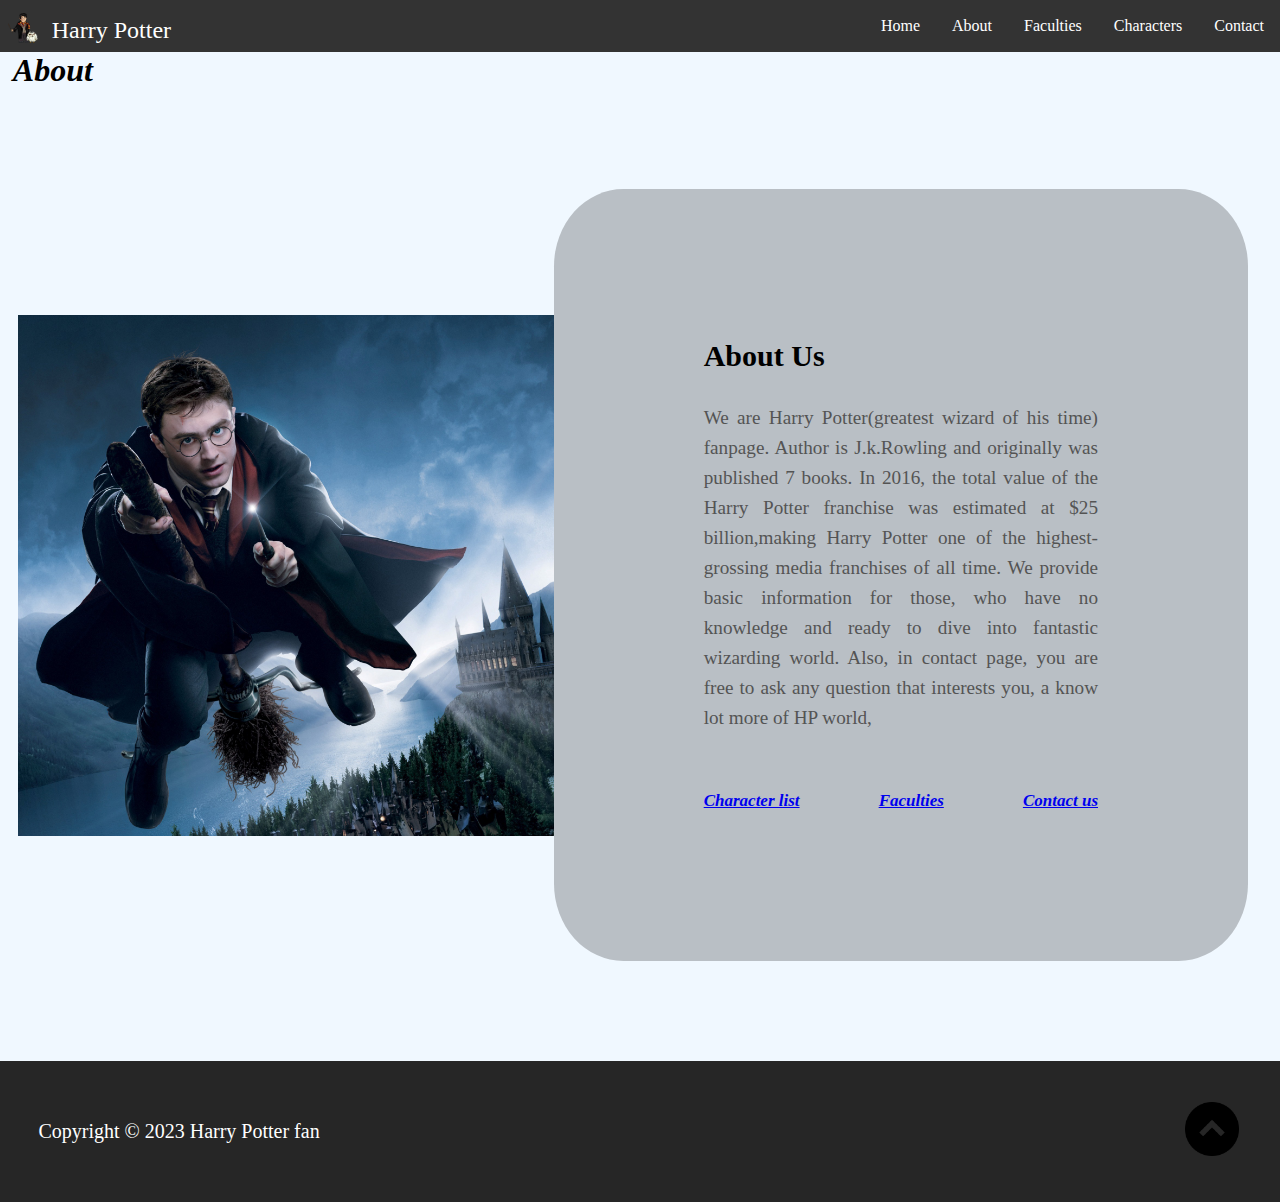
<file: about.html>
<!DOCTYPE html>
<html lang="en">
<head>
    <meta charset="UTF-8">
    <meta name="viewport" content="width=device-width, initial-scale=1.0">
    <title>About us and Harry Potter</title>
    <link rel="stylesheet" href="css/navbar.css">
    <link rel="stylesheet" href="css/style.css">
    <link rel="stylesheet" href="css/about.css">
</head>
<body>
  <header>
    <nav class="navbar">
        <a href="index.html" class="no-decoration" accesskey="h" title="logo and branding of a website"><div class="brand-title"><img src="img/Harry-Potter-PNG-Free-Download.png" alt="Harry potter logo"> Harry Potter</div></a>
        <a href="#" class="toggle-button" title="button that will further serve as hamburger menu">
          <span class="bar"></span>
          <span class="bar"></span>
          <span class="bar"></span>
        </a>
        <div class="navbar-links">
          <ul>
            <li><a href="index.html" title="Homepage link" accesskey="h">Home</a></li>
            <li><a href="about.html" title="Link to about us" accesskey="a">About</a></li>
            <li><a href="faculties.html" title="Link to the faculties page" accesskey="f">Faculties</a></li>
            <li><a href="characters.html" title="Link to characters page" accesskey="r">Characters</a></li>
            <li><a href="contacts.php" title="Link to contacts page" accesskey="c">Contact</a></li>
          </ul>
          </div>
          </nav>
</header>
  

<h1 class="headerH1">About</h1>

  <div class="about-section">
    <div class="inner-container">
        <h1>About Us</h1>
        <p class="text-parag">
We are Harry Potter(greatest wizard of his time) fanpage. Author is J.k.Rowling and originally was published 7 books. 
In 2016, the total value of the Harry Potter franchise was estimated at $25 billion,making Harry Potter one of the highest-grossing media franchises of all time.
We provide basic information for those, who have no knowledge and ready to dive into fantastic wizarding world. Also, in contact page, you are free to ask any question that interests you, a know lot more of HP world,
       </p>
       <a class="hidden" href="#content">
        Go to Links
        </a>
        <div class="skills">
            <a href="characters.html" accesskey="r" title="Link to the characters' list">Character list</a>
            <a href="faculties.html" accesskey="f" title="Link to the Faculties page">Faculties</a>
            <a href="contacts.php" accesskey="c" title="Link to contacts page">Contact us</a>
        </div>
    </div>
</div>



  <footer>
    <div class="container">
      <p class="lead">Copyright &copy; 2023 Harry Potter fan</p>

      <a href="#" onclick="scrollToTop()" class="scroll-up" title="Link to the top of page" accesskey="u">
        <img  src="img/scroll_to_top.png" alt="scrollToTop">
        </a>
    </div>
  </footer>


 
  <script src="js/script.js"></script>
 
</body>
</html>
</file>
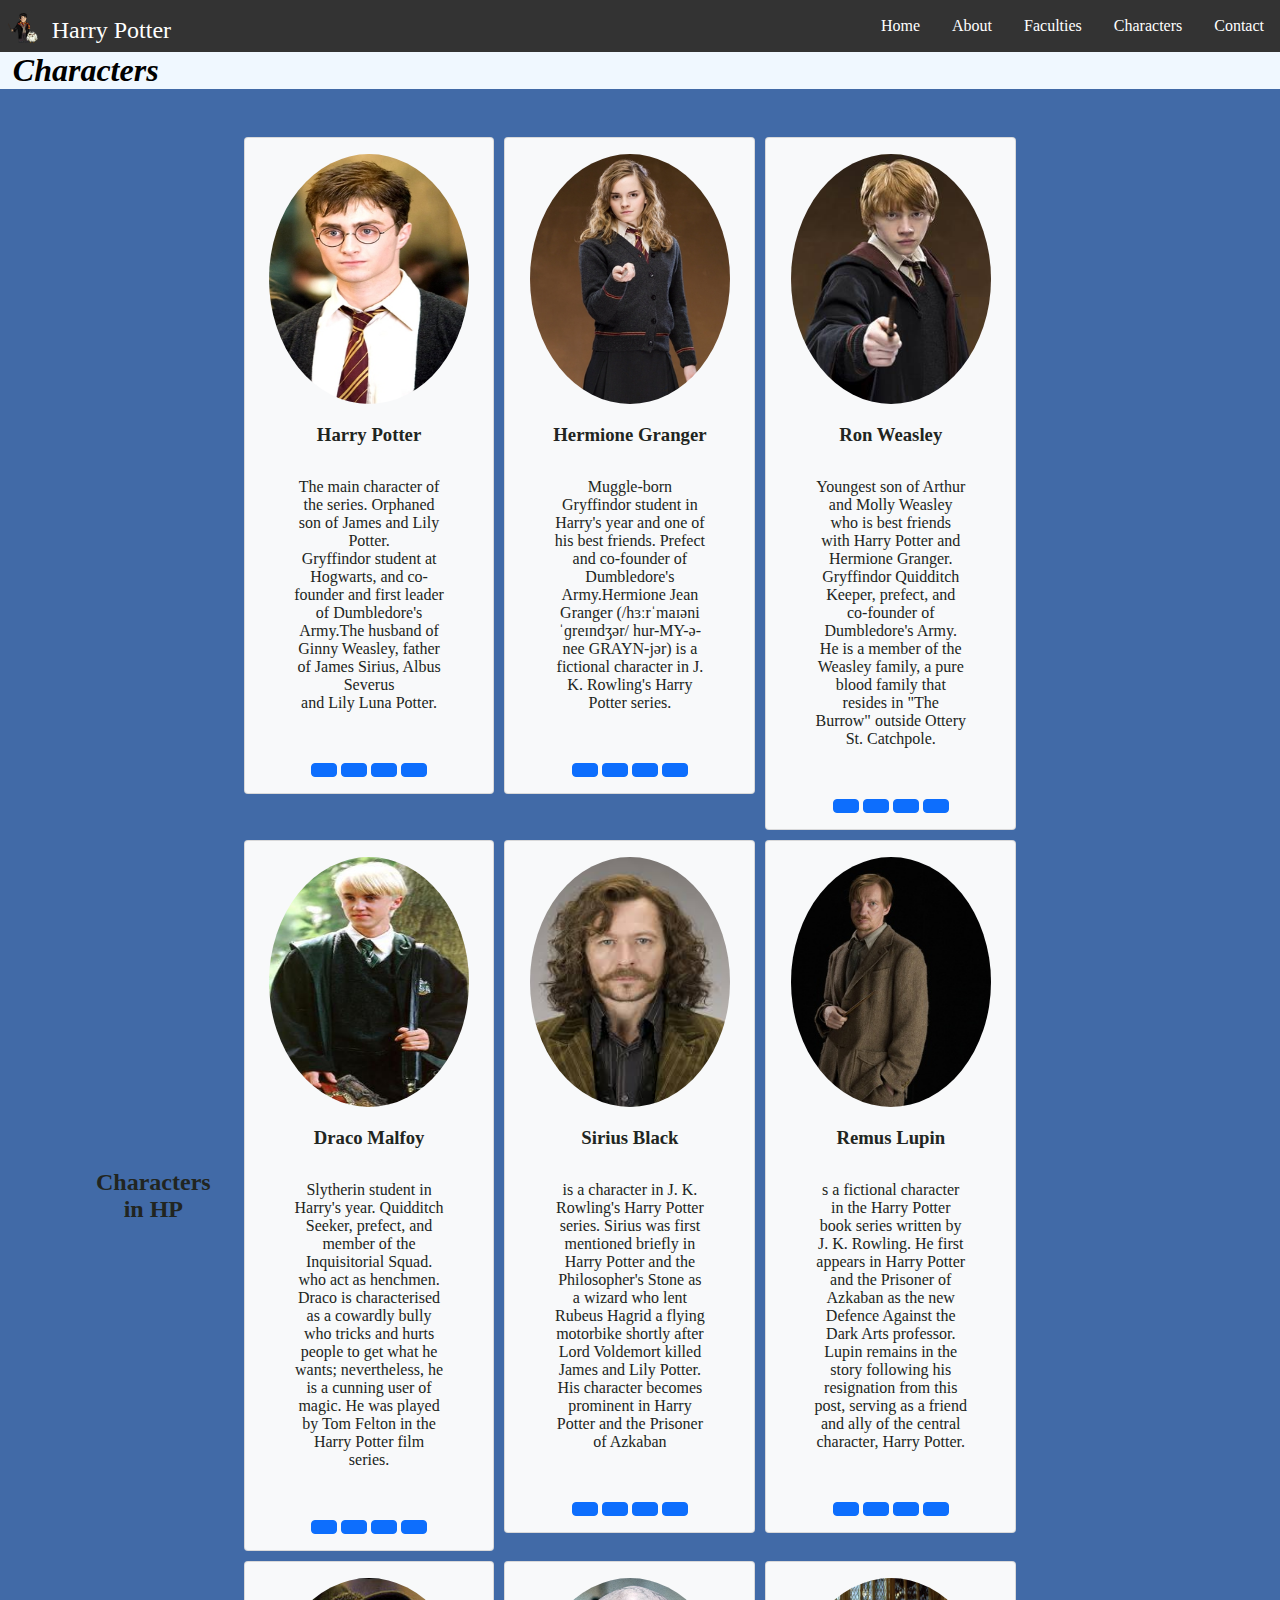
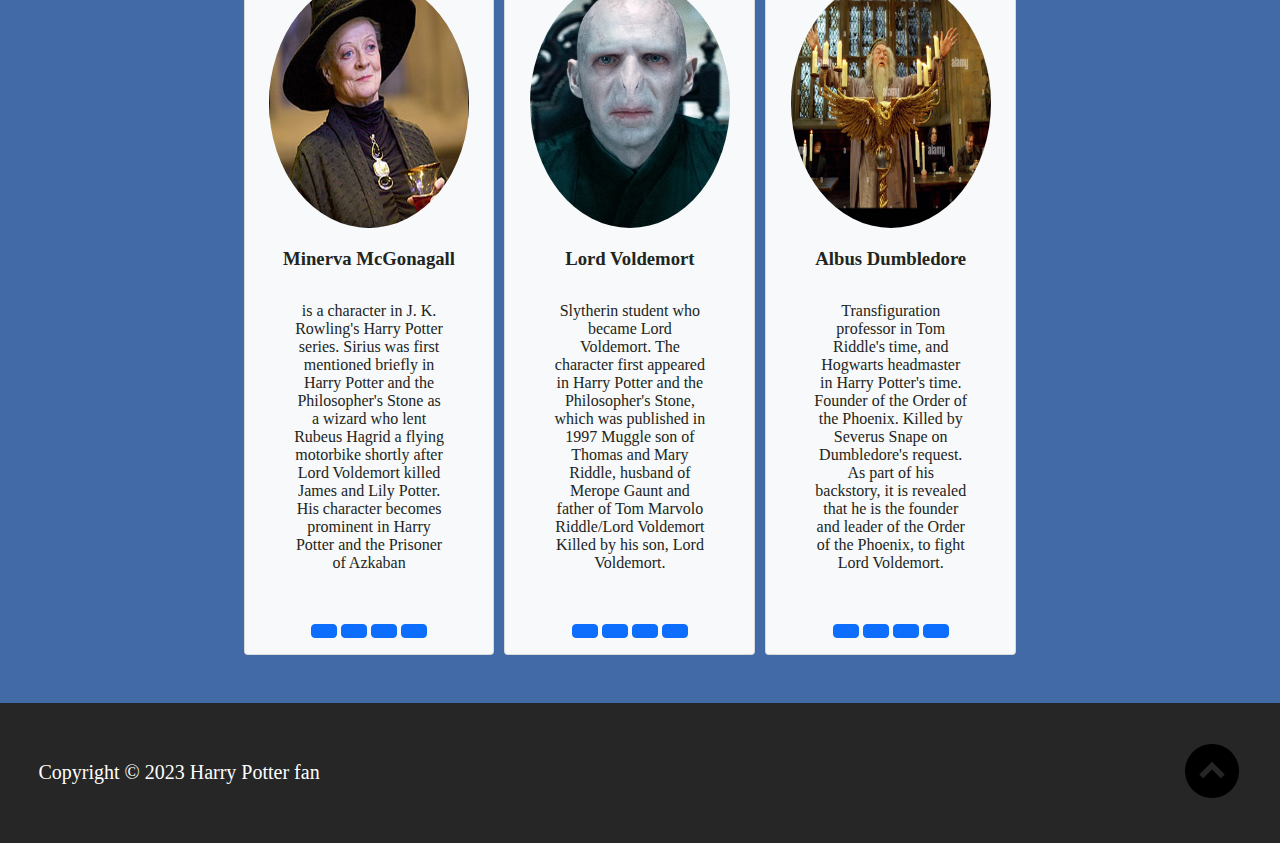
<file: characters.html>
<!DOCTYPE html>
<html lang="en">
<head>
    <meta charset="UTF-8">
    <meta name="viewport" content="width=device-width, initial-scale=1.0">
    <title>Characters in Harry Potter</title>
    <link rel="stylesheet" href="css/navbar.css">
    <link rel="stylesheet" href="css/style.css">
</head>
<body>
  <header>
    <nav class="navbar">
        <a href="index.html" class="no-decoration" accesskey="h" title="logo and branding of a website"><div class="brand-title"><img src="img/Harry-Potter-PNG-Free-Download.png" alt="Harry potter logo"> Harry Potter</div></a>
        <a href="#" class="toggle-button" title="button that will further serve as hamburger menu">
          <span class="bar"></span>
          <span class="bar"></span>
          <span class="bar"></span>
        </a>
        <div class="navbar-links">
          <ul>
            <li><a href="index.html" title="Homepage link" accesskey="h">Home</a></li>
            <li><a href="about.html" title="Link to about us" accesskey="a">About</a></li>
            <li><a href="faculties.html" title="Link to the faculties page" accesskey="f">Faculties</a></li>
            <li><a href="characters.html" title="Link to characters page" accesskey="r">Characters</a></li>
            <li><a href="contacts.php" title="Link to contacts page" accesskey="c">Contact</a></li>
          </ul>
          </div>
          </nav>
</header>

<h1 class="headerH1">Characters</h1>
 
  <section id="characters" class="padding-3">
    <div class="container">
      <h2 class="text-centered">Characters in HP</h2>
      <div class="row g-4">
        <div class="col-sm-12 col-md-6 col-lg-3">
          <div class="card cardChar">
            <div class="card-body">
              <img src="img/Harry_Potter_character.jpeg"
                alt="Harry Potter">
              <h3>Harry Potter</h3>
              <p>
                The main character of the series. Orphaned son of James and Lily Potter.<br>
                Gryffindor student at Hogwarts, and co-founder and first leader of Dumbledore's Army.The husband of Ginny Weasley, father of James Sirius, Albus Severus <br>and Lily Luna Potter.
              </p>
              <a href="#" ><i class="bi bi-twitter text-dark mx-1"></i></a>
              <a href="#"><i class="bi bi-facebook text-dark mx-1"></i></a>
              <a href="#"><i class="bi bi-linkedin text-dark mx-1"></i></a>
              <a href="#"><i class="bi bi-instagram text-dark mx-1"></i></a>
            </div>
          </div>
        </div>

        <div class="col-md-6 col-lg-3">
          <div class="card cardChar">
            <div class="card-body">
              <img
                src="img/Hermione_Granger.jpeg"
                alt="Hermione Granger character">
              <h3>Hermione Granger</h3>
              <p>
                Muggle-born Gryffindor student in Harry's year and one of his best friends. Prefect and co-founder of Dumbledore's Army.Hermione Jean Granger (/hɜːrˈmaɪəni ˈɡreɪndʒər/ hur-MY-ə-nee GRAYN-jər) is a fictional character in J. K. Rowling's Harry Potter series. 
              </p>
              <a href="#" title="blank links that is part of design"><i class="bi bi-twitter text-dark mx-1"></i></a>
              <a href="#" title="blank links that is part of design"><i class="bi bi-facebook text-dark mx-1"></i></a>
              <a href="#" title="blank links that is part of design"><i class="bi bi-linkedin text-dark mx-1"></i></a>
              <a href="#" title="blank links that is part of design"><i class="bi bi-instagram text-dark mx-1"></i></a>
            </div>
          </div>
        </div>

        <div class="col-md-6 col-lg-3">
          <div class="card cardChar">
            <div class="card-body">
              <img
                src="img/Ron_Weasley.jpeg"
                alt="Ronald Weasley character">
              <h3>Ron Weasley</h3>
              <p>
                Youngest son of Arthur and Molly Weasley who is best friends with Harry Potter and Hermione Granger. Gryffindor Quidditch Keeper, prefect, and co-founder of Dumbledore's Army.
                He is a member of the Weasley family, a pure blood family that resides in "The Burrow" outside Ottery St. Catchpole.
              </p>
              <a href="#" title="blank links that is part of design"><i class="bi bi-twitter text-dark mx-1"></i></a>
              <a href="#" title="blank links that is part of design"><i class="bi bi-facebook text-dark mx-1"></i></a>
              <a href="#" title="blank links that is part of design"><i class="bi bi-linkedin text-dark mx-1"></i></a>
              <a href="#" title="blank links that is part of design"><i class="bi bi-instagram text-dark mx-1"></i></a>
            </div>
          </div>
        </div>

        <div class="col-md-6 col-lg-3">
          <div class="card cardChar">
            <div class="card-body">
              <img src="img/Draco_Mal.jpeg"
                alt="Draco Malfoy character">
              <h3>Draco Malfoy</h3>
              <p>
                Slytherin student in Harry's year. Quidditch Seeker, prefect, and member of the Inquisitorial Squad.
                who act as henchmen. Draco is characterised as a cowardly bully who tricks and hurts people to get what he wants; nevertheless, he is a cunning user of magic. He was played by Tom Felton in the Harry Potter film series.
              </p>
              <a href="#" title="blank links that is part of design"><i class="bi bi-twitter text-dark mx-1"></i></a>
              <a href="#" title="blank links that is part of design"><i class="bi bi-facebook text-dark mx-1"></i></a>
              <a href="#" title="blank links that is part of design"><i class="bi bi-linkedin text-dark mx-1"></i></a>
              <a href="#" title="blank links that is part of design"><i class="bi bi-instagram text-dark mx-1"></i></a>
            </div>
          </div>
        </div>

        <div class="col-md-6 col-lg-3">
          <div class="card cardChar">
            <div class="card-body">
              <img
                src="img/Sirius_Black.jpeg"
                alt="Sirius Black character">
              <h3 >Sirius Black</h3>
              <p>
                is a character in J. K. Rowling's Harry Potter series. Sirius was first mentioned briefly in Harry Potter and the Philosopher's Stone as a wizard who lent Rubeus Hagrid a flying motorbike shortly after Lord Voldemort killed James and Lily Potter.
                His character becomes prominent in Harry Potter and the Prisoner of Azkaban
              </p>
              <a href="#" title="blank links that is part of design"><i class="bi bi-twitter text-dark mx-1"></i></a>
              <a href="#" title="blank links that is part of design"><i class="bi bi-facebook text-dark mx-1"></i></a>
              <a href="#" title="blank links that is part of design"><i class="bi bi-linkedin text-dark mx-1"></i></a>
              <a href="#" title="blank links that is part of design"><i class="bi bi-instagram text-dark mx-1"></i></a>
            </div>
          </div>
        </div>
        <div class="col-md-6 col-lg-3">
          <div class="card cardChar">
            <div class="card-body">
              <img src="img/Remus_Lupin.jpeg"
                alt="Remus Lupin character">
              <h3>Remus Lupin</h3>
              <p>
                s a fictional character in the Harry Potter book series written by J. K. Rowling. He first appears in Harry Potter and the Prisoner of Azkaban as the new Defence Against the Dark Arts professor. Lupin remains in the story following his resignation from this post, serving as a friend and ally of the central character, Harry Potter. 
              </p>
              <a href="#" title="blank links that is part of design"><i class="bi bi-twitter text-dark mx-1"></i></a>
              <a href="#" title="blank links that is part of design"><i class="bi bi-facebook text-dark mx-1"></i></a>
              <a href="#" title="blank links that is part of design"><i class="bi bi-linkedin text-dark mx-1"></i></a>
              <a href="#" title="blank links that is part of design"><i class="bi bi-instagram text-dark mx-1"></i></a>
            </div>
          </div>
        </div>

        <a class="hidden" href="#content">
          Go to character 7 professor
          </a>
        <div class="col-md-6 col-lg-3">
          <div class="card cardChar">
            <div class="card-body">
              <img
                src="img/McGonagall_(screenshot).jpeg"
                alt="Minerva McGonagall character">
              <h3>Minerva McGonagall</h3>
              <p>
                is a character in J. K. Rowling's Harry Potter series. Sirius was first mentioned briefly in Harry Potter and the Philosopher's Stone as a wizard who lent Rubeus Hagrid a flying motorbike shortly after Lord Voldemort killed James and Lily Potter.
                His character becomes prominent in Harry Potter and the Prisoner of Azkaban
              </p>
              <a href="#" title="blank links that is part of design"><i class="bi bi-twitter text-dark mx-1"></i></a>
              <a href="#" title="blank links that is part of design"><i class="bi bi-facebook text-dark mx-1"></i></a>
              <a href="#" title="blank links that is part of design"><i class="bi bi-linkedin text-dark mx-1"></i></a>
              <a href="#" title="blank links that is part of design"><i class="bi bi-instagram text-dark mx-1"></i></a>
            </div>
          </div>
        </div>
        <div class="col-md-6 col-lg-3">
          <div class="card cardChar">
            <div class="card-body">
              <img src="img/lord_voldemort.webp" alt="Lord Voldemort character">
              <h3>Lord Voldemort</h3>
              <p>
                Slytherin student who became Lord Voldemort.
                The character first appeared in Harry Potter and the Philosopher's Stone, which was published in 1997
                Muggle son of Thomas and Mary Riddle, husband of Merope Gaunt and father of Tom Marvolo Riddle/Lord Voldemort Killed by his son, Lord Voldemort.
              </p>
              <a href="#" title="blank links that is part of design"><i class="bi bi-twitter text-dark mx-1"></i></a>
              <a href="#" title="blank links that is part of design"><i class="bi bi-facebook text-dark mx-1"></i></a>
              <a href="#" title="blank links that is part of design"><i class="bi bi-linkedin text-dark mx-1"></i></a>
              <a href="#" title="blank links that is part of design"><i class="bi bi-instagram text-dark mx-1"></i></a>
            </div>
          </div>
        </div>

        <div class="col-md-6 col-lg-3">
          <div class="card cardChar">
            <div class="card-body">
              <img src="img/Dumbledore.jpeg" alt="Albus Dumbledore character">
              <h3 >Albus Dumbledore</h3>
              <p>
                Transfiguration professor in Tom Riddle's time, and Hogwarts headmaster in Harry Potter's time. Founder of the Order of the Phoenix. Killed by Severus Snape on Dumbledore's request.
                As part of his backstory, it is revealed that he is the founder and leader of the Order of the Phoenix,  to fight Lord Voldemort.
              </p>
              <a href="#" title="blank links that is part of design"><i class="bi bi-twitter text-dark mx-1"></i></a>
              <a href="#" title="blank links that is part of design"><i class="bi bi-facebook text-dark mx-1"></i></a>
              <a href="#" title="blank links that is part of design"><i class="bi bi-linkedin text-dark mx-1"></i></a>
              <a href="#" title="blank links that is part of design"><i class="bi bi-instagram text-dark mx-1"></i></a>
            </div>
          </div>
        </div>
        

        

      </div>
    </div>
  </section>



  <footer>
    <div class="container">
      <p class="lead">Copyright &copy; 2023 Harry Potter fan</p>

      <a href="#" onclick="scrollToTop()" class="scroll-up" accesskey="u" title="Link to the top of the page">
        <img  src="img/scroll_to_top.png" alt="scrollToTop">
        </a>
    </div>
  </footer>


 <script src="js/script.js"></script>
</body>
</html>
</file>
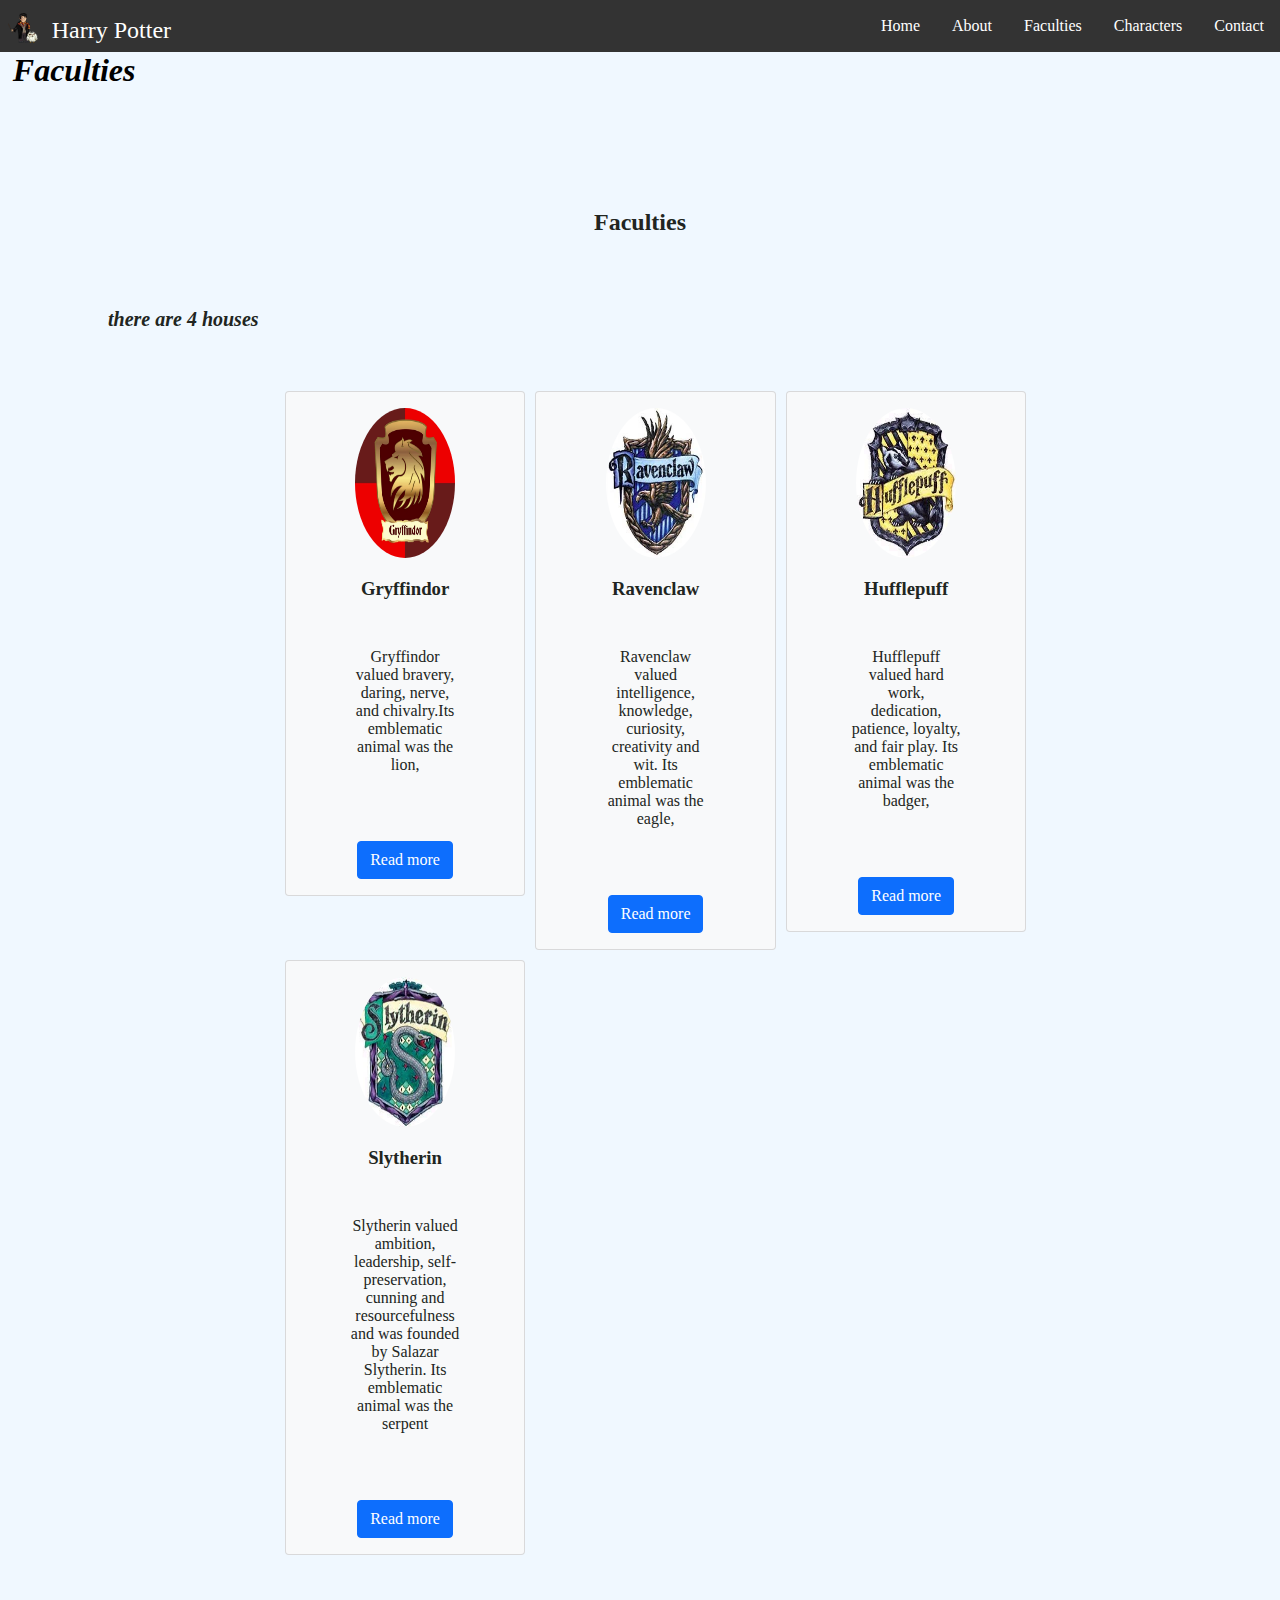
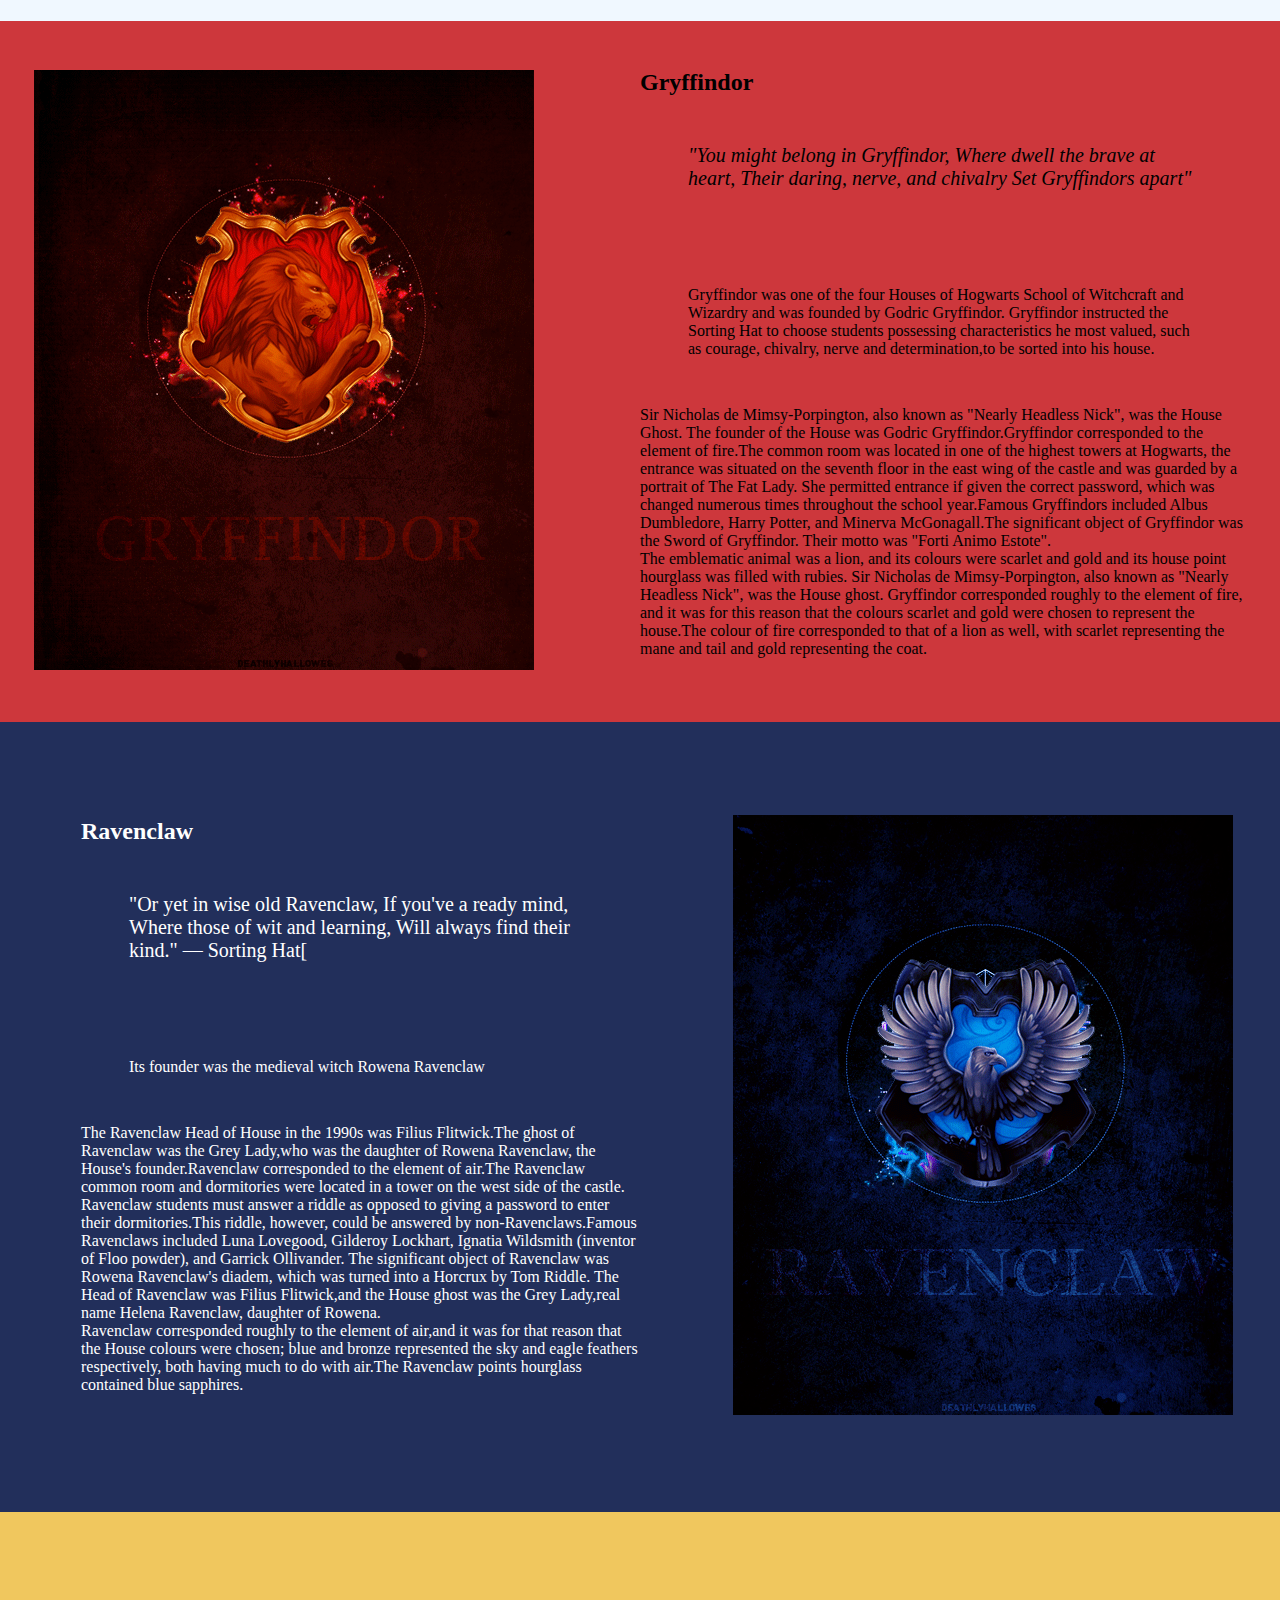
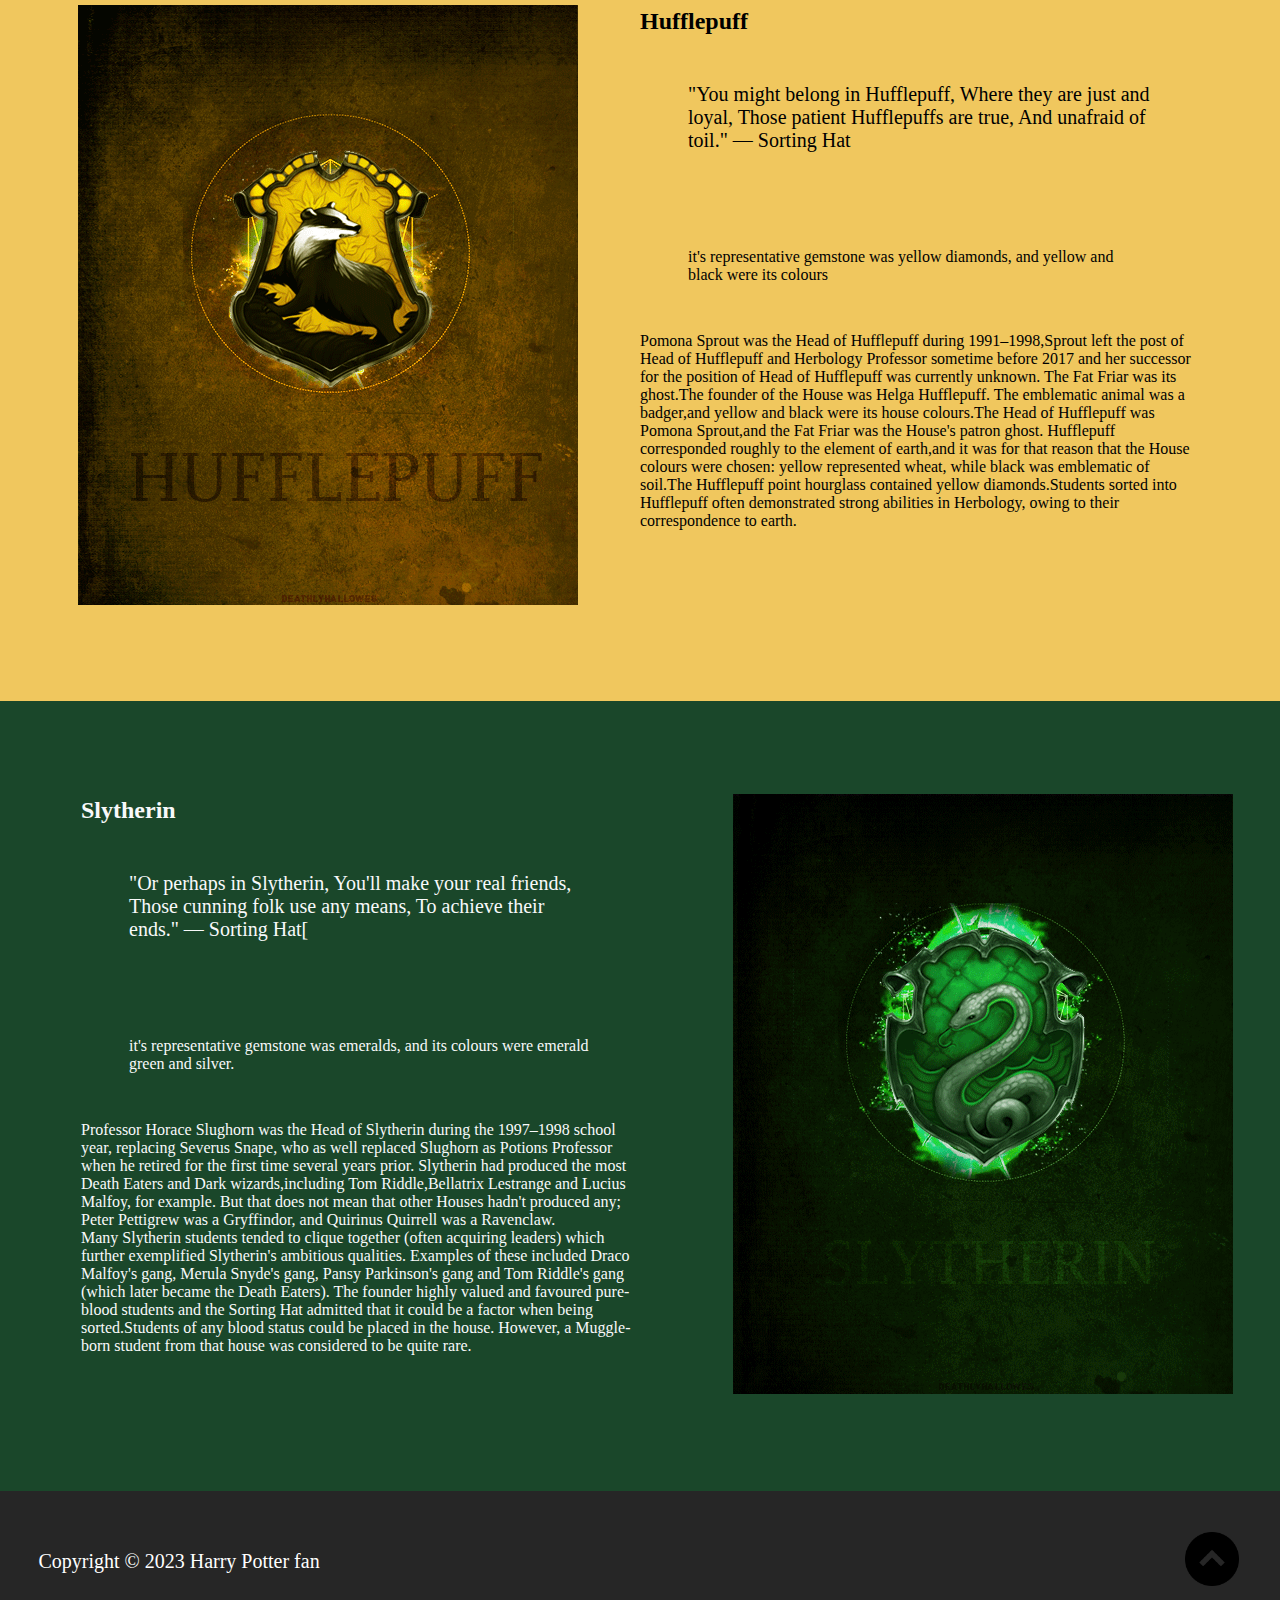
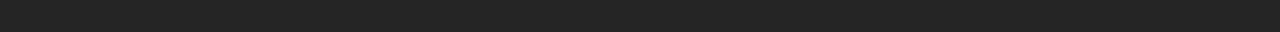
<file: faculties.html>
<!DOCTYPE html>
<html lang="en">
<head>
    <meta charset="UTF-8">
    <meta name="viewport" content="width=device-width, initial-scale=1.0">
    <title>Faculties in Harry Potter's school</title>
    <link rel="stylesheet" href="css/navbar.css">
    <link rel="stylesheet" href="css/style.css">
</head>
<body>
  <header>
    <nav class="navbar">
        <a href="index.html" class="no-decoration" accesskey="h" title="logo and branding of a website"><div class="brand-title"><img src="img/Harry-Potter-PNG-Free-Download.png" alt="Harry potter logo"> Harry Potter</div></a>
        <a href="#" class="toggle-button" title="button that will further serve as hamburger menu">
          <span class="bar"></span>
          <span class="bar"></span>
          <span class="bar"></span>
        </a>
        <div class="navbar-links">
          <ul>
            <li><a href="index.html" title="Homepage link" accesskey="h">Home</a></li>
            <li><a href="about.html" title="Link to about us" accesskey="a">About</a></li>
            <li><a href="faculties.html" title="Link to the faculties page" accesskey="f">Faculties</a></li>
            <li><a href="characters.html" title="Link to characters page" accesskey="r">Characters</a></li>
            <li><a href="contacts.php" title="Link to contacts page" accesskey="c">Contact</a></li>
          </ul>
          </div>
          </nav>
</header>

 

<h1 class="headerH1">Faculties</h1>

  

  <section id="faculties" class="padding-3">
    <h2 class="text-centered">Faculties</h2>
    <p class="faculties-para">there are 4 houses</p>
    <div class="container">
      
      <div class="houses row g-4">
        <div class="col-md-6  col-lg-3">
          <div class="card bg-light">
            <div class="card-body text-centered">
              <img
                src="img/Gryffindor.webp"
                alt="Gryffindor">
              <h3>Gryffindor</h3>
              <p>
                Gryffindor valued bravery, daring, nerve, and chivalry.Its emblematic animal was the lion,                
              </p>
              <a href="#gryffindor" title="Link to the secion of page about gryffindor">Read more</a>
            </div>
          </div>
        </div>

        <div class="col-md-6 col-lg-3">
          <div class="card bg-light">
            <div class="card-body text-center">
              <img
                src="img/RavenclawCrest.webp"
                alt="Ravenclaw">
              <h3>Ravenclaw</h3>
              <p>
                Ravenclaw valued intelligence, knowledge, curiosity, creativity and wit. Its emblematic animal was the eagle,              </p>
              <a href="#ravenclaw" title="Link to the section of page about ravenclaw">Read more</a>
            </div>
          </div>
        </div>

        <div class="col-md-6 col-lg-3">
          <div class="card">
            <div class="card-body text-centered">
              <img
                src="img/Hufflepuff.webp"
                alt="Hufflepuff">
              <h3>Hufflepuff</h3>
              <p >
                Hufflepuff valued hard work, dedication, patience, loyalty, and fair play. Its emblematic animal was the badger,              </p>
                <a href="#hufflepuff" title="Link to the section of page about hufflepuff">Read more</a>
            </div>
          </div>
        </div>

        

        <div class="col-md-6 col-lg-3">
          <div class="card">
            <div class="card-body text-centered">
              <img
                src="img/Slytherin.webp"
                alt="Slytherin">
              <h3>Slytherin</h3>
              <p>
                Slytherin valued ambition, leadership, self-preservation, cunning and resourcefulness and was founded by Salazar Slytherin. Its emblematic animal was the serpent              </p>
              <a href="#slytherin" title="Link to the section of page about slytherin">Read more</a>
            </div>
          </div>
        </div>

        </div>
        </div>
        </section>


        <a class="hidden" href="#content">
          Go to faculty #1
          </a>

        <section id="gryffindor" class="p-5">
          <div class="container">
              <div class="row align-items-center justify-content-between">
                  <div class="col-md">
                      <img src="img/Gryffindor_pic.gif" class="img-fluid" alt="Gryffindor">
                  </div>
  
                  <div class="col-md padding-3">
                      <h2>
                          Gryffindor
                      </h2>
  
                      <p class="lead padding-3"><em>"You might belong in Gryffindor,
                        Where dwell the brave at heart,
                        Their daring, nerve, and chivalry
                        Set Gryffindors apart"</em></p>
                      <p class="padding-3">
                        Gryffindor was one of the four Houses of Hogwarts School of Witchcraft and Wizardry and was founded by Godric Gryffindor. Gryffindor instructed the Sorting Hat to choose students possessing characteristics he most valued, such as courage, chivalry, nerve and determination,to be sorted into his house.
                      </p>
                        <p>
                        Sir Nicholas de Mimsy-Porpington, also known as "Nearly Headless Nick", was the House Ghost. The founder of the House was Godric Gryffindor.Gryffindor corresponded to the element of fire.The common room was located in one of the highest towers at Hogwarts, the entrance was situated on the seventh floor in the east wing of the castle and was guarded by a portrait of The Fat Lady. She permitted entrance if given the correct password, which was changed numerous times throughout the school year.Famous Gryffindors included Albus Dumbledore, Harry Potter, and Minerva McGonagall.The significant object of Gryffindor was the Sword of Gryffindor. Their motto was "Forti Animo Estote".                     </p>
                      
                      <p>
                        The emblematic animal was a lion, and its colours were scarlet and gold and its house point hourglass was filled with rubies. Sir Nicholas de Mimsy-Porpington, also known as "Nearly Headless Nick", was the House ghost.

Gryffindor corresponded roughly to the element of fire, and it was for this reason that the colours scarlet and gold were chosen to represent the house.The colour of fire corresponded to that of a lion as well, with scarlet representing the mane and tail and gold representing the coat.
                  
            
                      </p>
                  </div>
  
              </div>
          </div>
      </section>

      
      <section id="ravenclaw" class="padding-3">
        <div class="container">
            <div class="row align-items-center justify-content-between">
                

                <div class="col-md padding-3">
                    <h2>
                        Ravenclaw
                    </h2>

                    <p class="lead padding-3">"Or yet in wise old Ravenclaw,
                      If you've a ready mind,
                      Where those of wit and learning,
                      Will always find their kind."
                      — Sorting Hat[</p>
                      <p class="padding-3">Its founder was the medieval witch Rowena Ravenclaw</p>
                    <p>
                      The Ravenclaw Head of House in the 1990s was Filius Flitwick.The ghost of Ravenclaw was the Grey Lady,who was the daughter of Rowena Ravenclaw, the House's founder.Ravenclaw corresponded to the element of air.The Ravenclaw common room and dormitories were located in a tower on the west side of the castle. Ravenclaw students must answer a riddle as opposed to giving a password to enter their dormitories.This riddle, however, could be answered by non-Ravenclaws.Famous Ravenclaws included Luna Lovegood, Gilderoy Lockhart, Ignatia Wildsmith (inventor of Floo powder), and Garrick Ollivander. The significant object of Ravenclaw was Rowena Ravenclaw's diadem, which was turned into a Horcrux by Tom Riddle.
                      The Head of Ravenclaw was Filius Flitwick,and the House ghost was the Grey Lady,real name Helena Ravenclaw, daughter of Rowena.          </p>
                      <p>
                        Ravenclaw corresponded roughly to the element of air,and it was for that reason that the House colours were chosen; blue and bronze represented the sky and eagle feathers respectively, both having much to do with air.The Ravenclaw points hourglass contained blue sapphires.
                      </p>
                    
                </div>

                <div class="col-md">
                    <img src="img/ravenclaw_pic.gif" class="img-fluid" alt="Ravenclaw">
                </div>
            </div>
        </div>
    </section>
 
    <section id="hufflepuff" class="padding-3">
      <div class="container">
          <div class="row align-items-center justify-content-between">
              <div class="col-md">
                  <img src="img/hufflepuff_pic.gif" class="img-fluid" alt="Hufflepuff">
              </div>

              <div class="col-md padding-3">
                  <h2>
                      Hufflepuff
                  </h2>
                  <p class="lead padding-3">
                    "You might belong in Hufflepuff,
Where they are just and loyal,
Those patient Hufflepuffs are true,
And unafraid of toil."
— Sorting Hat
                  </p>

                  <p class="padding-3">it's representative gemstone was yellow diamonds, and yellow and black were its colours</p>
                  <p>
                    Pomona Sprout was the Head of Hufflepuff during 1991–1998,Sprout left the post of Head of Hufflepuff and Herbology Professor sometime before 2017 and her successor for the position of Head of Hufflepuff was currently unknown. The Fat Friar was its ghost.The founder of the House was Helga Hufflepuff.
                    The emblematic animal was a badger,and yellow and black were its house colours.The Head of Hufflepuff was Pomona Sprout,and the Fat Friar was the House's patron ghost.

Hufflepuff corresponded roughly to the element of earth,and it was for that reason that the House colours were chosen: yellow represented wheat, while black was emblematic of soil.The Hufflepuff point hourglass contained yellow diamonds.Students sorted into Hufflepuff often demonstrated strong abilities in Herbology, owing to their correspondence to earth.                  
              </div>

          </div>
      </div>
  </section>

  <section id="slytherin" class="padding-3">
    <div class="container">
        <div class="row align-items-center justify-content-between">
            

            <div class="col-md padding-3">
                <h2>
                    Slytherin
                </h2>
                <p class="lead padding-3">
                  "Or perhaps in Slytherin,
You'll make your real friends,
Those cunning folk use any means,
To achieve their ends."
— Sorting Hat[
                </p>

                <p class="padding-3">
                  it's representative gemstone was emeralds, and its colours were emerald green and silver.
                </p>
                <p>
                  Professor Horace Slughorn was the Head of Slytherin during the 1997–1998 school year, replacing Severus Snape, who as well replaced Slughorn as Potions Professor when he retired for the first time several years prior. Slytherin had produced the most Death Eaters and Dark wizards,including Tom Riddle,Bellatrix Lestrange and Lucius Malfoy, for example. But that does not mean that other Houses hadn't produced any; Peter Pettigrew was a Gryffindor, and Quirinus Quirrell was a Ravenclaw. 
                  </p>
                  <p>Many Slytherin students tended to clique together (often acquiring leaders) which further exemplified Slytherin's ambitious qualities. Examples of these included Draco Malfoy's gang, Merula Snyde's gang, Pansy Parkinson's gang and Tom Riddle's gang (which later became the Death Eaters).

                    The founder highly valued and favoured pure-blood students and the Sorting Hat admitted that it could be a factor when being sorted.Students of any blood status could be placed in the house. However, a Muggle-born student from that house was considered to be quite rare.
                    
                    </p>               
            </div>

            <div class="col-md">
                <img src="img/slytherin_pic.gif" class="img-fluid" alt="Ravenclaw">
            </div>
        </div>
    </div>
</section>



  <footer>
    <div class="container">
      <p class="lead">Copyright &copy; 2023 Harry Potter fan</p>

      <a href="#" onclick="scrollToTop()" accesskey="u" class="scroll-up" title="Link to the top of the page">
        <img  src="img/scroll_to_top.png" alt="scrollToTop">
        </a>
    </div>
  </footer>


 <script src="js/script.js"></script>
</body>
</html>
</file>
<file: css/navbar.css>
* {
    box-sizing: border-box;
}

body {
    margin: 0;
    padding: 0;
}

.navbar {
    display: flex;
    position: relative;
    justify-content: space-between;
    align-items: center;
    background-color: #333;
    color: white;
}
.navbar a{
    text-decoration: none;
    color: #fff;
}

.brand-title {
    font-size: 1.5rem;
    margin: .5rem;
}
.brand-title img{
    height: 30px;
    position: relative;
    top: 0.3rem;
    margin-right: 0.5rem;
}

.navbar-links {
    height: 100%;
}

.navbar-links ul {
    display: flex;
    margin: 0;
    padding: 0;
}

.navbar-links li {
    list-style: none;
}

.navbar-links li a {
    display: block;
    text-decoration: none;
    color: white;
    padding: 1rem;
}

.navbar-links li:hover {
    background-color: #555;
}

.toggle-button {
    position: absolute;
    top: .75rem;
    right: 1rem;
    display: none;
    flex-direction: column;
    justify-content: space-between;
    width: 30px;
    height: 21px;
}

.toggle-button .bar {
    height: 3px;
    width: 100%;
    background-color: white;
    border-radius: 10px;
}

@media (max-width: 800px) {
    .navbar {
        flex-direction: column;
        align-items: flex-start;
    }

    .toggle-button {
        display: flex;
    }

    .navbar-links {
        display: none;
        width: 100%;
    }

    .navbar-links ul {
        width: 100%;
        flex-direction: column;
    }

    .navbar-links ul li {
        text-align: center;
    }

    .navbar-links ul li a {
        padding: .5rem 1rem;
    }

    .navbar-links.active {
        display: flex;
    }
}
</file>
<file: css/style.css>
*{
  padding: 0;
  margin: 0;
  box-sizing: border-box;
  scroll-behavior: smooth;

}
body{
  background-color: aliceblue;
}


.headerH1{
  font-style: italic;
  margin-left: 0.4em;
 
}

/*faculties */
.padding-3{
  padding: 3rem;
}
.text-centered{
  text-align: center;
}

/*FAQ */

#questions{
  min-height: 50vh;
  display: flex;
  align-items: center;
  justify-content: center;
}

.accordion{
  max-width: 1000px;
  top: 0;
  width: 100%;
  background: #FFF;
  margin: 0;
  padding: 15px;
  border-radius: 8px;
  box-shadow:  0 0 4px rgba(0,0,0,0.2);
}
.questions_heading{

  margin-top: 5rem;
}
.accordion .accordion-content{
  margin: 10px 0;
  border-radius: 4px;
  background: #FFF7F0;
  border: 1px solid #FFD6B3;
  overflow: hidden;
}
.accordion-content:nth-child(2){
  background-color: #F0FAFF;
  border-color: #CCEEFF;
}
.accordion-content:nth-child(3){
  background-color: #FFF0F3;
  border-color: #FFCCD6;
}
.accordion-content:nth-child(4){
  background-color: #F0F0FF;
  border-color: #CCCCFF;
}
.accordion-content.open{
  padding-bottom: 10px;
}
.accordion-content header{
  display: flex;
  min-height: 50px;
  padding: 0 15px;
  cursor: pointer;
  align-items: center;
  justify-content: space-between;
  transition: all 0.2s linear;
}
.accordion-content.open header{
  min-height: 35px;
}

.accordion-content header .title{
  font-size: 18px;
  font-weight: 500;
  color: #333;
}
.accordion-content header i{
  font-size: 15px;
  color: #333;
}
.accordion-content .description{
  height: 0;
  font-size: 1rem;
  color: #333;
  font-weight: 400;
  padding: 0 15px;
  transition: all 0.2s linear;
}

.anchorContact{
  display: flex;
  align-items: center;
  text-decoration: none;
  
}
/* boxes */
.boxes{
  background-color: #416aa7;
}
.row 
{
  display: flex;
  flex-wrap: wrap;
  margin-right: -15px;
  margin-left: -15px;
}
.g-4{
  --bs-gutter-x: 1.5rem;
  gap: 10px;
}
.houses{
  margin-left: 20%;
}
.card-body{
  flex:1 1 auto;
  padding:1rem 1rem;
  text-align: center;
  color: #212521;
  
}
.card-body h3{
  margin-bottom: 1rem;
}
.padding-3 a{
  margin-top: 1.2em;
  display:inline-block;
  font-weight:400;
  line-height:1.5;
  color:#212529;
  text-align:center;
  text-decoration:none;
  vertical-align:middle;
  cursor:pointer;
  -webkit-user-select:none;
  -moz-user-select:none;
  user-select:none;
  background-color:transparent;
  border:1px solid transparent;
  padding:.375rem .75rem;
  font-size:1rem;
  border-radius:.25rem;
  transition:color .15s ease-in-out,
  background-color .15s ease-in-out,border-color .15s ease-in-out,box-shadow .15s ease-in-out;
  color:#fff;
  background-color:#0d6efd;
  border-color:#0d6efd
}

/* slider */
.slideshow-container{
  padding: 3em;
}
.mySlides {
  display: none
}
.mySlides img {
  width: 100%;
  vertical-align: middle;
}
/* Slideshow container */
.slideshow-container {
max-width: 80%;
position: relative;
margin: auto;
}
/* Next & previous buttons */
.prev, .next {
cursor: pointer;
position: absolute;
top: 50%;
width: auto;
padding: 16px;
margin-top: -22px;
color: white;
font-weight: bold;
font-size: 18px;
transition: 0.6s ease;
border-radius: 0 3px 3px 0;
user-select: none;
}
/* Position the "next button" to the right */
.next {
right: 0;
border-radius: 3px 0 0 3px;
}
/* On hover, add a black background color with a little bit see-through */
.prev:hover, .next:hover {
background-color: rgba(0,0,0,0.8);
}
/* Caption text */
.text {
color: #f2f2f2;
font-size: 15px;
padding: 8px 12px;
position: absolute;
bottom: 8px;
width: 100%;
text-align: center;
}
/* Number text (1/3 etc) */
.numbertext {
color: #f2f2f2;
font-size: 12px;
padding: 8px 12px;
position: absolute;
top: 0;
}
/* The dots/bullets/indicators */
.dot {
cursor: pointer;
height: 15px;
width: 15px;
margin: 0 2px;
background-color: #bbb;
border-radius: 50%;
display: inline-block;
transition: background-color 0.6s ease;
}
.active, .dot:hover {
background-color: #717171;
}
/* Fading animation */
.fade {
-webkit-animation-name: fade;
-webkit-animation-duration: 1.5s;
animation-name: fade;
animation-duration: 1.5s;
}
@-webkit-keyframes fade {
from {opacity: .4} 
to {opacity: 1}
}
@keyframes fade {
from {opacity: .4} 
to {opacity: 1}
}


/*mobile view */
@media only screen and (max-width: 300px) {
.prev, .next,.text {font-size: 11px}
.dot{
height: 10px;
width: 10px;
}
@media only screen and (max-width: 500px) {
.prev, .next,.text {font-size: 14px}
}
}




@media (min-width:768px)
{
  .col-md{
    flex:1 0 0%;
  }
  .col-md-6{
    flex:0 0 auto;
    width:50%
  }

}

@media (min-width:992px)
{
  .col-lg-3{
    flex:0 0 auto;
    width:25%;
  }
}
.card{
position:relative;
display:flex;
flex-direction:column;
min-width:0;
word-wrap:break-word;
background-color:#fff;
background-clip:border-box; 
border:1px solid rgba(0,0,0,.125);
border-radius:.25rem;
background-color:#f8f9fa;
color: #212521;
}

.btn:hover{
  color:#fff;
  background-color:#0b5ed7;
  border-color:#0a58ca
}
.container{
  display:flex;
  flex-wrap:inherit;
  align-items:center;
  justify-content:space-between
}
#characters{
  background-color:#416aa7
}
#characters h3{
  margin-bottom:.5rem
}
#characters h2,#characters p{
  color: #212521;
  margin:2em;
}



#characters img{
  border-radius:50%;
  height: 250px;
  width: 200px;
  margin-bottom:1rem
}
.mb-5{
  margin-bottom:3rem
}

/*faculties */
#faculties{
  background-color: aliceblue;
}
#faculties h2,#faculties p{
  color: #212521;
  margin:3em;
}
.faculties-para{
  font-size: 1.25rem;
  font-weight: 700;
  font-style: italic;
}
.right{
  position: relative;
  right: 0;
}
.img-fluid{
  max-width:100%;
  height:auto;
  margin: 8%;
}

@media only screen and (max-width:768px) {
  .col-sm-12{
    flex:0 0 auto;
    width:100%
  }
  .cardChar{
    align-items: center;
    right: 12em;
  }
}

.hidden {position: relative; left: -10000px}

#faculties img{
  border-radius:50%;
  height: 150px;
  width: 100px;
  margin-bottom:1rem
}
#gryffindor{
  background-color: #cd373c ;
}
#ravenclaw{
  background-color:	#222f5b;
  color: #fff;
}

#hufflepuff{
  background-color:#f0c75e;
}

#slytherin{
  background-color: #1a472a;
  color: #f8f9fa;
}


/* footer  content */

footer{
  padding: 3%;
  background-color: #262626;
  color: #fff;
  text-align: center;
  position: relative;
}
.lead {
  font-size: 1.25rem;
  font-weight: 300;
}
.scroll-up{
  bottom:0;
  right: 0;
  
}
.scroll-up img{
  height: 60px;
  width: 60px;
}

/* Contacts page */



.contact-form{
  margin:5%;
  color: #ff5722;
  text-transform: uppercase;
  transition: all 4s ease-in-out;
}

.contact-form h1{
  font-size: 32px;
}


form{
  margin-top: 50px;
  margin-left: 5%;
  transition: all 4s ease-in-out ;
}

.form-control{
  width: 400px;
  background: transparent;
  border: none;
  outline: none;
  border-bottom: 1px solid gray;
  color: rgb(72, 32, 32);
  font-size: 18px;
  margin-bottom: 18px;
}

.message{
  height: 20px;
}

input{
  height: 45px;
}

form .submit{
  background: #ff5722;
  border: transparent;
  color: #fff;
  font-size: 20px;
  font-weight: bold;
  letter-spacing: 2px;
  height: 50px;
  margin-top: 20px;
}

form .submit:hover{
  background: #f44336;
  cursor: pointer;
}

/* Contact */

.contact{
  background-color: rgb(74, 73, 133);
  border: 2px dotted #979fba;
  border-radius: 15%;
  box-shadow: 10px 10px gray;
}
.contact h2{
  margin: 0.8rem;
  color: #979fba;
}

.contact ul{
  border-top:inherit; 
  border-bottom:inherit;
  border-radius: 0;
  font-size: 1.25rem;
  font-weight: 300;
}
.contact li{
  position:relative;
  display:block;
  padding:.5rem 1rem;
  color:#212529;
  text-decoration:none;
  background-color:#fff;
  border:2px solid rgba(0,0,0,.125);
  border-radius: 40%;
}
.contact span{
  font-weight: bold;
}
.contactImg{
  height: 40%;
  width: 30%;
}

/* newsletter*/

.newsletter{
  background-color: rgb(110, 134, 157) ;
  border-radius: 5%;
  display: flex;
  justify-content: space-between;
  align-items: center;
}
.newsletter h3{
  margin-left: 1.2rem;
}
.inputs{
  position:relative;
  display:flex;
  flex-wrap:wrap;
  align-items:stretch;
  width:100%;
}
.newsContent{
  padding-left: 8px;
}
.inputs input{
  width: 400px;
  background: transparent;
  border: none;
  outline: none;
  border-bottom: 1px solid rgb(30, 28, 28);
  color:#f8f9fa;
  font-size: 18px;
  margin-bottom: 18px;
}
.newsletter ::placeholder { 
  color:#f8f9fa;
}
.submit{
  position:relative;
  width: 100%;
  height: 4em;
  z-index:2;
  color:#fff;
  background-color:#212529;
  border-color:#212529;
  font-size:1.25rem;
  border-radius:.3rem;
}
.inputs button:hover{
  color:#fff;
  background-color:#133867;
  border-color:#1a1e21
}
@media only screen and (max-width: 768px) and (orientation:landscape) {
  .contact-form{
    margin:5%;
    color: #ff5722;
    text-transform: uppercase;
    transition: none;
   
  }
  
 
  
  
  form{
    margin-top: 50px;
    margin-left: 5%;
   
  }
}

@media only screen and (max-width: 654px) and (orientation:portrait){
  .contactImg{
    display: none ;
  }
}
</file>
<file: css/about.css>
body{
    background-color: aliceblue;
}
.about-section{
    background: url('../img/Harry_Potter.jpeg') no-repeat left;
    background-size: 55%;
    margin-left: 1.1em;
    overflow: hidden;
    padding: 100px 0;
    border-radius: 20%;
}

.inner-container{
    width: 55%;
    float: right;
    background-color: rgb(185, 191, 197);
    padding: 150px;
    border-radius: 10%;
    margin-right: 2em;
}

.inner-container h1{
    margin-bottom: 30px;
    font-size: 30px;
    font-weight: 900;
}

.text-parag{
    font-size: 1.2em;
    color: #545454;
    line-height: 30px;
    text-align: justify;
    margin-bottom: 40px;
}

.skills{
    display: flex;
    justify-content: space-between;
    font-weight: 700;
    font-size: 17px;
    font-style: italic;
}

@media screen and (max-width:1200px){
    .inner-container{
        padding: 80px;
    }
}

@media screen and (max-width:1000px){
    .about-section{
        background-size: 100%;
        padding: 100px 40px;
    }
    .inner-container{
        width: 100%;
    }
}

@media screen and (max-width:600px){
    .about-section{
        padding: 0;
        background: none;
    }
    .inner-container{
        padding: 60px;
    }
}
</file>
